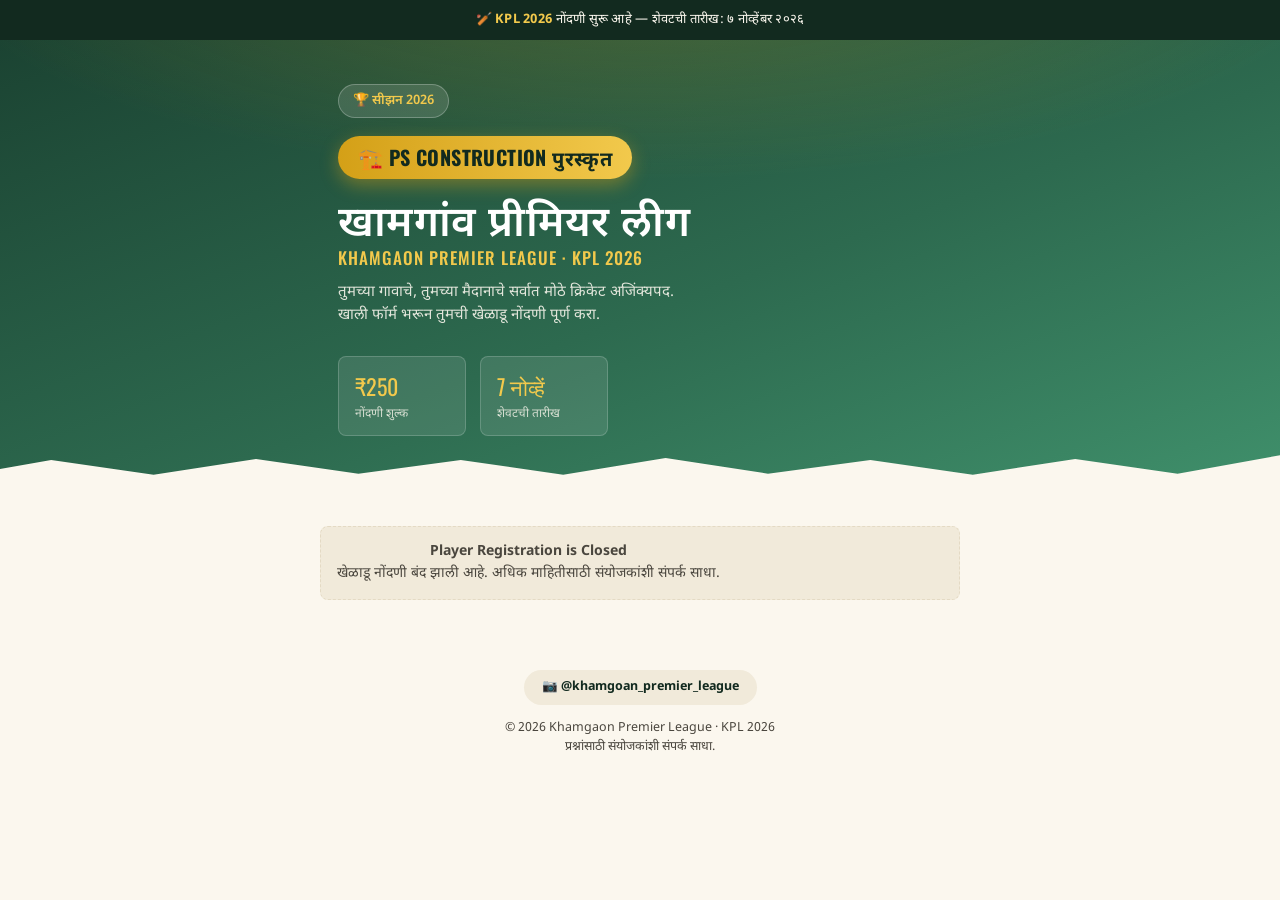
<file: index.html>
<!DOCTYPE html>
<html lang="mr">
<head>
<meta charset="UTF-8">
<meta name="viewport" content="width=device-width, initial-scale=1.0">
<title>खामगांव प्रीमियर लीग 2026 (KPL 2026) — खेळाडू नोंदणी</title>
<meta name="description" content="KPL 2026 खेळाडू ऑनलाइन नोंदणी — खामगांव प्रीमियर लीग">
<link rel="icon" href="data:image/svg+xml,%3Csvg xmlns='http://www.w3.org/2000/svg' viewBox='0 0 100 100'%3E%3Ctext y='.9em' font-size='90'%3E🏏%3C/text%3E%3C/svg%3E">
<link rel="stylesheet" href="style.css">
</head>
<body>

<div class="topbar">🏏 <strong>KPL 2026</strong> नोंदणी सुरू आहे — शेवटची तारीख: <span id="topbarDeadline">७ नोव्हेंबर २०२६</span></div>

<header class="hero">
  <div class="container">
    <span class="hero-badge">🏆 सीझन 2026</span>
    <h1 class="hero-title">
      <span class="sponsor-eyebrow">🏗️ PS CONSTRUCTION पुरस्कृत</span>
      खामगांव प्रीमियर लीग
      <span class="en">KHAMGAON PREMIER LEAGUE · KPL 2026</span>
    </h1>
    <p class="hero-sub">तुमच्या गावाचे, तुमच्या मैदानाचे सर्वात मोठे क्रिकेट अजिंक्यपद. खाली फॉर्म भरून तुमची खेळाडू नोंदणी पूर्ण करा.</p>
    <div class="hero-stats">
      <div class="hero-stat"><div class="num">₹250</div><div class="label">नोंदणी शुल्क</div></div>
      <div class="hero-stat"><div class="num" id="heroDeadline">7 नोव्हें</div><div class="label">शेवटची तारीख</div></div>
    </div>
  </div>
</header>

<main class="container section">

  <!-- Registration closed banner (shown/hidden by script.js) -->
  <div class="banner banner-closed" id="closedBanner" style="display:none;">
    <div>
      <strong>Player Registration is Closed</strong><br>
      खेळाडू नोंदणी बंद झाली आहे. अधिक माहितीसाठी संयोजकांशी संपर्क साधा.
    </div>
  </div>

  <!-- ================= FORM CARD ================= -->
  <section class="card" id="formCard">
    <div class="card-title">खेळाडू नोंदणी फॉर्म <span class="en">PLAYER REGISTRATION FORM</span></div>
    <p class="card-desc">सर्व माहिती अचूक भरा. * चिन्हांकित सर्व रकाने आवश्यक आहेत.</p>

    <div class="stepper">
      <div class="step active" data-step="1"></div>
      <div class="step" data-step="2"></div>
      <div class="step" data-step="3"></div>
    </div>
    <div class="step-labels">
      <span>खेळाडू माहिती</span>
      <span>पेमेंट</span>
      <span>फोटो अपलोड</span>
    </div>

    <div class="banner banner-error" id="formError" style="display:none;"></div>

    <form id="regForm" novalidate>

      <!-- STEP 1: player details -->
      <div class="form-step" data-step="1">
        <div class="field" data-field="playerName">
          <label>खेळाडूचे पूर्ण नाव <span class="en">Player Name</span> *</label>
          <input type="text" name="playerName" placeholder="उदा. रोहन देशमुख" autocomplete="name">
          <div class="field-error">कृपया खेळाडूचे पूर्ण नाव टाका.</div>
        </div>

        <div class="field" data-field="mobile">
          <label>मोबाईल नंबर <span class="en">Mobile Number</span> *</label>
          <input type="tel" name="mobile" placeholder="10 अंकी मोबाईल नंबर" maxlength="10" inputmode="numeric" autocomplete="tel">
          <div class="field-hint">हा नंबर एकदाच नोंदणीसाठी वापरता येईल.</div>
          <div class="field-error">कृपया वैध 10 अंकी मोबाईल नंबर टाका.</div>
        </div>

        <div class="field" data-field="age">
          <label>वय <span class="en">Age</span> *</label>
          <input type="number" name="age" placeholder="उदा. 22" min="8" max="65" inputmode="numeric">
          <div class="field-error">कृपया वैध वय टाका (8 ते 65 दरम्यान).</div>
        </div>

        <div class="field" data-field="role">
          <label>खेळण्याची भूमिका <span class="en">Playing Role</span> *</label>
          <div class="role-grid">
            <label class="role-option"><input type="radio" name="role" value="Batsman"> 🏏 बॅट्समन</label>
            <label class="role-option"><input type="radio" name="role" value="Bowler"> 🎯 बॉलर</label>
            <label class="role-option"><input type="radio" name="role" value="All Rounder"> 🌟 ऑल राऊंडर</label>
            <label class="role-option"><input type="radio" name="role" value="Wicket Keeper"> 🧤 विकेट कीपर</label>
            <label class="role-option"><input type="radio" name="role" value="Fielder"> 🏃 फिल्डर</label>
          </div>
          <div class="field-error">कृपया एक भूमिका निवडा.</div>
        </div>

        <div class="field" data-field="village">
          <label>गाव <span class="en">Village</span> *</label>
          <input type="text" name="village" placeholder="उदा. खामगांव">
          <div class="field-error">कृपया गावाचे नाव टाका.</div>
        </div>

        <div class="field" data-field="tshirt">
          <label>टी-शर्ट साईज <span class="en">T-Shirt Size</span> *</label>
          <select name="tshirt">
            <option value="">-- साईज निवडा --</option>
            <option value="S">S</option>
            <option value="M">M</option>
            <option value="L">L</option>
            <option value="XL">XL</option>
            <option value="XXL">XXL</option>
            <option value="3XL">3XL</option>
          </select>
          <div class="field-error">कृपया टी-शर्ट साईज निवडा.</div>
        </div>

        <button type="button" class="btn btn-primary" id="toStep2">पुढे: पेमेंट &nbsp;→</button>
      </div>

      <!-- STEP 2: payment -->
      <div class="form-step" data-step="2" style="display:none;">
        <div class="card pay-card">
          <div class="card-title" style="color:var(--cream);">नोंदणी शुल्क भरा <span class="en" style="color:rgba(251,247,238,0.75);">Registration Fee</span></div>
          <div class="pay-amount"><span class="rupee">₹</span>250</div>
          <div style="text-align:center;">
            <div class="qr-wrap">
              <img id="qrImg" alt="KPL 2026 payment QR code" width="190" height="190" src="[data-uri]">
            </div>
          </div>
          <div class="upi-id">
            <span id="upiIdText">kunalgoregaonkar2006-1@oksbi</span>
            <button type="button" class="copy-btn" id="copyUpiBtn">कॉपी</button>
          </div>
          <p style="font-size:12.5px; color:rgba(251,247,238,0.8); margin-top:14px;">वरील QR स्कॅन करा किंवा UPI आयडी वापरून ₹250 पाठवा, नंतर पेमेंटचा स्क्रीनशॉट पुढील स्टेपमध्ये अपलोड करा.</p>
        </div>
        <div class="btn-row">
          <button type="button" class="btn btn-secondary" id="backTo1">← मागे</button>
          <button type="button" class="btn btn-primary" id="toStep3">पेमेंट झाले, पुढे जा →</button>
        </div>
      </div>

      <!-- STEP 3: uploads -->
      <div class="form-step" data-step="3" style="display:none;">
        <div class="field" data-field="photo">
          <label>खेळाडूचा फोटो <span class="en">Player Photo</span> *</label>
          <div class="upload-box" id="photoBox">
            <input type="file" accept="image/*" name="photo" id="photoInput">
            <div class="upload-icon">📷</div>
            <div class="upload-text">फोटो निवडण्यासाठी टॅप करा</div>
          </div>
          <div class="upload-preview" id="photoPreview"><img alt="Player photo preview"></div>
          <div class="field-error">कृपया खेळाडूचा फोटो अपलोड करा.</div>
        </div>

        <div class="field" data-field="payment">
          <label>पेमेंट स्क्रीनशॉट <span class="en">Payment Screenshot</span> *</label>
          <div class="upload-box" id="paymentBox">
            <input type="file" accept="image/*" name="payment" id="paymentInput">
            <div class="upload-icon">🧾</div>
            <div class="upload-text">पेमेंट स्क्रीनशॉट निवडण्यासाठी टॅप करा</div>
          </div>
          <div class="upload-preview" id="paymentPreview"><img alt="Payment screenshot preview"></div>
          <div class="field-hint">⚠️ हा तुमचा फोटो नसून, UPI पेमेंट झाल्याचा स्क्रीनशॉट असावा (₹250 दाखवणारा).</div>
          <div class="field-error">कृपया पेमेंट स्क्रीनशॉट अपलोड करा.</div>
        </div>

        <div class="field" data-field="utr">
          <label>UTR / Transaction ID <span class="en">UPI Reference No.</span> *</label>
          <input type="text" id="utrInput" name="utr" inputmode="numeric" maxlength="12" placeholder="12 अंकी UTR नंबर">
          <div class="field-hint">पेमेंट स्क्रीनशॉटमध्ये "UPI Ref. No." / "UTR" / "Transaction ID" खाली 12 अंकी नंबर असतो.</div>
          <div class="field-error">कृपया 12 अंकी UTR / Transaction ID टाका.</div>
        </div>

        <div class="field" data-field="payConfirm" style="background:var(--cream-dim); border-radius:var(--radius-sm); padding:14px;">
          <label style="display:flex; align-items:flex-start; gap:10px; cursor:pointer; margin-bottom:0;">
            <input type="checkbox" id="payConfirmCheck" style="width:20px; height:20px; margin-top:2px; flex-shrink:0;">
            <span>मी <strong>₹250</strong> पेमेंट केले आहे आणि वरती स्क्रीनशॉट अपलोड केला आहे. <span class="en">I confirm I have paid ₹250 and uploaded proof.</span></span>
          </label>
          <div class="field-error">सबमिट करण्याआधी वरची खात्री टिक करा.</div>
        </div>

        <div class="btn-row">
          <button type="button" class="btn btn-secondary" id="backTo2">← मागे</button>
          <button type="submit" class="btn btn-primary" id="submitBtn">
            <span id="submitLabel">नोंदणी सबमिट करा</span>
          </button>
        </div>
      </div>
    </form>
  </section>

  <!-- ================= SUCCESS CARD ================= -->
  <section class="card" id="successCard" style="display:none;">
    <div class="success-wrap">
      <div class="success-icon">✓</div>
      <div class="card-title" style="text-align:center;">धन्यवाद! Thank You! 🎉</div>
      <p style="color:var(--ink-soft); text-align:center; margin-top:6px;">तुमची KPL 2026 खेळाडू नोंदणी <strong>यशस्वीरित्या सेव्ह झाली आहे</strong>.<br>Your registration has been saved successfully.</p>
      <div>
        <div class="success-row"><span class="k">खेळाडूचे नाव</span><span class="v" id="successName">—</span></div>
        <div class="success-row"><span class="k">स्पर्धा</span><span class="v">खामगांव प्रीमियर लीग 2026</span></div>
        <div class="success-row"><span class="k">नोंदणी शुल्क</span><span class="v">₹250</span></div>
      </div>
      <p style="font-size:12.5px; color:var(--ink-soft); text-align:center; margin-top:14px; background:var(--cream-dim); padding:10px; border-radius:8px;">⏳ तुमचं पेमेंट संयोजकांकडून तपासलं जाईल. पडताळणी झाल्यावरच नोंदणी अंतिम (confirmed) मानली जाईल.</p>
    </div>
  </section>

</main>

<footer class="footer">
  <a href="https://www.instagram.com/khamgoan_premier_league/" target="_blank" rel="noopener" style="display:inline-flex; align-items:center; gap:6px; color:var(--pitch-dark); text-decoration:none; font-weight:700; background:var(--cream-dim); padding:8px 18px; border-radius:999px; margin-bottom:14px;">
    📷 @khamgoan_premier_league
  </a><br>
  © 2026 Khamgaon Premier League · KPL 2026<br>
  प्रश्नांसाठी संयोजकांशी संपर्क साधा.
</footer>

<script src="script.js"></script>
</body>
</html>
</file>
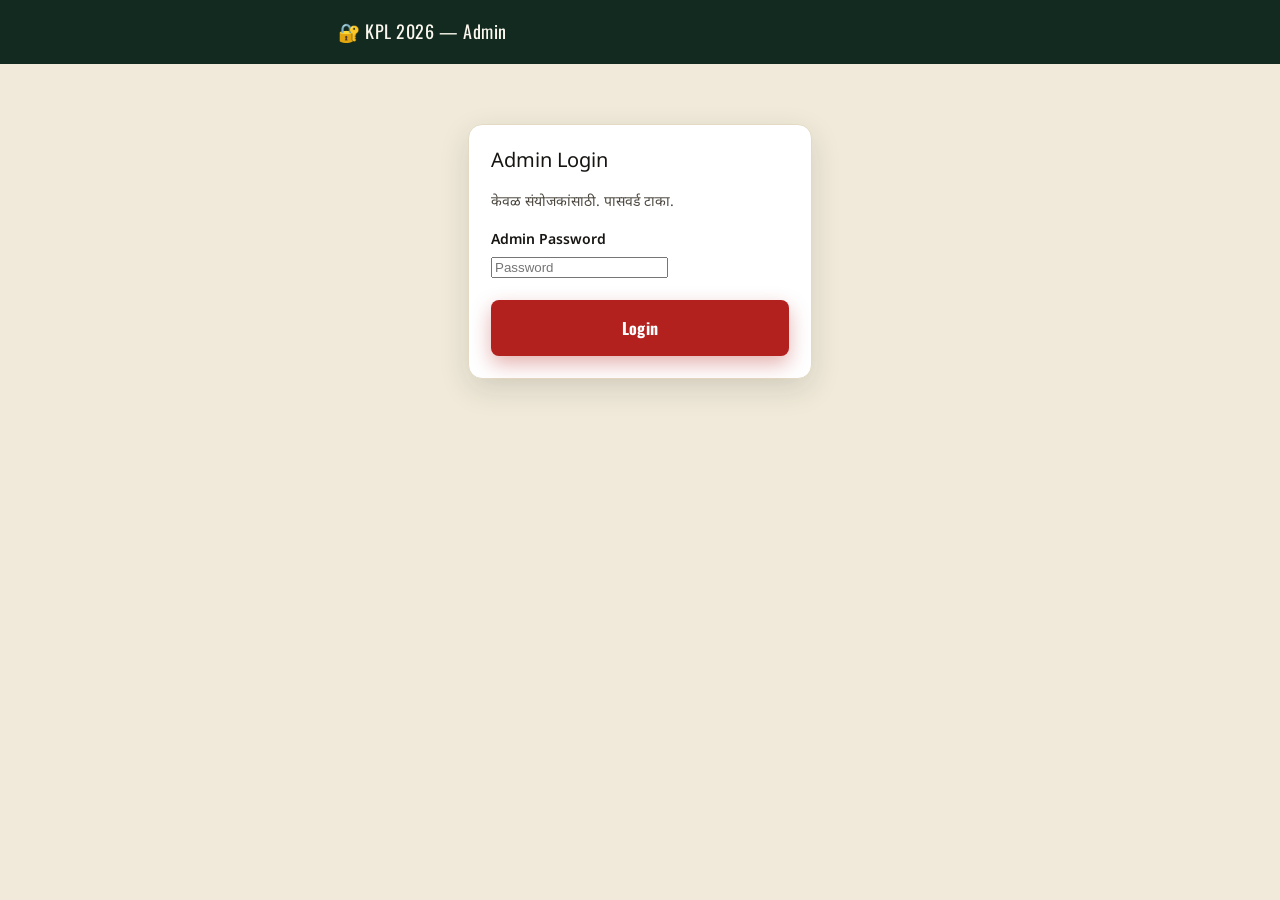
<file: admin.html>
<!DOCTYPE html>
<html lang="mr">
<head>
<meta charset="UTF-8">
<meta name="viewport" content="width=device-width, initial-scale=1.0">
<title>KPL 2026 — Admin Dashboard</title>
<link rel="icon" href="data:image/svg+xml,%3Csvg xmlns='http://www.w3.org/2000/svg' viewBox='0 0 100 100'%3E%3Ctext y='.9em' font-size='90'%3E🔐%3C/text%3E%3C/svg%3E">
<link rel="stylesheet" href="style.css">
<style>
  body { background: var(--cream-dim); }
  .admin-header {
    background: var(--pitch-dark); color: var(--cream);
    padding: 18px 0; margin-bottom: 20px;
  }
  .admin-header .container { display:flex; align-items:center; justify-content:space-between; }
  .admin-title { font-family:'Oswald',sans-serif; font-size:18px; letter-spacing:0.03em; }
  .admin-wrap { max-width: 1080px; }
  .login-box { max-width: 380px; margin: 60px auto; }
  .stat-grid { display:grid; grid-template-columns: repeat(2,1fr); gap:12px; margin-bottom:20px; }
  @media (min-width:700px){ .stat-grid{ grid-template-columns: repeat(4,1fr);} }
  .stat-box { background:var(--white); border:1px solid var(--line); border-radius:var(--radius-sm); padding:16px; }
  .stat-box .num { font-family:'Oswald',sans-serif; font-size:26px; color:var(--pitch-dark); }
  .stat-box .label { font-size:12.5px; color:var(--ink-soft); margin-top:2px; }
  .toolbar { display:flex; flex-wrap:wrap; gap:10px; margin-bottom:16px; }
  .toolbar input, .toolbar select {
    padding:10px 12px; border:1.5px solid var(--line); border-radius:var(--radius-sm);
    font-size:14px; background:var(--white); flex:1; min-width:140px;
  }
  table { width:100%; border-collapse:collapse; background:var(--white); border-radius:var(--radius-sm); overflow:hidden; }
  th, td { padding:10px 12px; font-size:13px; text-align:left; border-bottom:1px solid var(--line); white-space:nowrap; }
  th { background:var(--cream-dim); font-family:'Oswald',sans-serif; letter-spacing:0.02em; }
  .table-scroll { overflow-x:auto; border:1px solid var(--line); border-radius:var(--radius-sm); }
  .thumb { width:38px; height:38px; border-radius:6px; object-fit:cover; cursor:pointer; }
  .row-actions { display:flex; gap:6px; }
  .icon-btn {
    border:1px solid var(--line); background:var(--white); border-radius:6px;
    padding:6px 9px; font-size:13px;
  }
  .icon-btn.danger { border-color:#f3c9c8; color:var(--ball-red); }
  .status-badge { display:inline-block; padding:4px 10px; border-radius:999px; font-size:12px; font-weight:700; }
  .status-pending { background:#FCEED3; color:#8a5a00; }
  .status-verified { background:#DFF3E7; color:#1B4332; }
  .verify-btn { border:1px solid var(--turf); color:var(--turf); background:var(--white); border-radius:6px; padding:5px 9px; font-size:12px; font-weight:600; margin-top:4px; }
  .empty-state { text-align:center; padding:40px 16px; color:var(--ink-soft); }
  #loginError { display:none; }
  .modal-backdrop {
    display:none; position:fixed; inset:0; background:rgba(20,30,25,0.6);
    align-items:center; justify-content:center; padding:20px; z-index:50;
  }
  .modal-backdrop.open { display:flex; }
  .modal { background:var(--white); border-radius:var(--radius); padding:20px; max-width:420px; width:100%; max-height:90vh; overflow:auto; }
  @media print {
    .no-print { display:none !important; }
  }
</style>
</head>
<body>

<!-- LOGIN -->
<div id="loginView">
  <div class="admin-header"><div class="container"><div class="admin-title">🔐 KPL 2026 — Admin</div></div></div>
  <div class="container login-box">
    <div class="card">
      <div class="card-title">Admin Login</div>
      <p class="card-desc">केवळ संयोजकांसाठी. पासवर्ड टाका.</p>
      <div class="banner banner-error" id="loginError">चुकीचा पासवर्ड. पुन्हा प्रयत्न करा.</div>
      <div class="field">
        <label>Admin Password</label>
        <input type="password" id="passwordInput" placeholder="Password">
      </div>
      <button class="btn btn-primary" id="loginBtn">Login</button>
    </div>
  </div>
</div>

<!-- DASHBOARD -->
<div id="dashboardView" style="display:none;">
  <div class="admin-header">
    <div class="container">
      <div class="admin-title">🏏 KPL 2026 — Admin Dashboard</div>
      <button class="icon-btn no-print" id="logoutBtn" style="background:transparent;border-color:rgba(255,255,255,0.3);color:var(--cream);">Logout</button>
    </div>
  </div>

  <div class="container admin-wrap">
    <div class="stat-grid">
      <div class="stat-box"><div class="num" id="statTotal">0</div><div class="label">Total Registered Players</div></div>
      <div class="stat-box"><div class="num" id="statToday">0</div><div class="label">Today's Registrations</div></div>
      <div class="stat-box"><div class="num" id="statVillages">0</div><div class="label">Villages Represented</div></div>
      <div class="stat-box"><div class="num" id="statStatus">Open</div><div class="label">Registration Status</div></div>
      <div class="stat-box"><div class="num" id="statPending" style="color:#B3211E;">0</div><div class="label">Payment Pending Verification</div></div>
    </div>

    <section class="settings-card no-print" aria-labelledby="registrationSettingsTitle">
      <div class="card-title" id="registrationSettingsTitle">Registration Settings</div>
      <p class="card-desc">Deadline IST (India time) आणि registration Open/Close इथून नियंत्रित करा.</p>
      <div class="settings-grid">
        <div><label for="registrationDeadline">Registration Deadline (IST)</label><input type="datetime-local" id="registrationDeadline" value="2026-11-07T23:59" required></div>
        <div><label for="registrationEnabled">Registration Control</label><select id="registrationEnabled"><option value="true">Open (deadline पर्यंत)</option><option value="false">Close now</option></select></div>
      </div>
      <div class="setting-actions"><button class="btn btn-primary" id="saveRegistrationSettingsBtn">Save Registration Settings</button><button class="icon-btn" id="reloadRegistrationSettingsBtn">Reload Settings</button></div>
      <div id="settingsMessage" role="status" aria-live="polite"></div>
    </section>

    <div class="toolbar no-print">
      <input type="text" id="searchInput" placeholder="🔍 Search by name or mobile">
      <select id="roleFilter">
        <option value="">All Roles</option>
        <option value="Batsman">Batsman</option>
        <option value="Bowler">Bowler</option>
        <option value="All Rounder">All Rounder</option>
        <option value="Wicket Keeper">Wicket Keeper</option>
        <option value="Fielder">Fielder</option>
      </select>
      <select id="villageFilter"><option value="">All Villages</option></select>
      <button class="icon-btn" id="exportBtn">⬇ Export CSV</button>
      <button class="icon-btn" id="printBtn">🖨 Print</button>
      <button class="icon-btn" id="refreshBtn">↻ Refresh</button>
    </div>

    <div class="table-scroll">
      <table>
        <thead>
          <tr>
            <th>Reg. ID</th><th>Photo</th><th>Name</th><th>Mobile</th><th>Age</th>
            <th>Role</th><th>Village</th><th>Size</th><th>Payment</th><th>Status</th><th>Date</th>
            <th class="no-print">Actions</th>
          </tr>
        </thead>
        <tbody id="playersBody"></tbody>
      </table>
    </div>
    <div class="empty-state" id="emptyState" style="display:none;">अजून कोणतीही नोंदणी नाही.</div>
  </div>
</div>

<!-- Image preview modal -->
<div class="modal-backdrop" id="imgModal">
  <div class="modal">
    <img id="modalImg" alt="preview" style="width:100%;border-radius:8px;">
    <button class="btn btn-secondary" style="margin-top:12px;" id="closeModal">Close</button>
  </div>
</div>

<script src="admin.js"></script>
</body>
</html>
</file>
<file: style.css>
/* =========================================================
   KPL 2026 — Khamgaon Premier League
   Design tokens
   Palette: pitch green (#1B4332 / #2D6A4F), trophy gold (#D4A017),
   ball-seam red (#B3211E), stadium cream (#FBF7EE), ink (#151515)
   Type: 'Oswald' for scoreboard-style headings, 'Noto Sans' /
   'Noto Sans Devanagari' for bilingual body copy.
   ========================================================= */

@import url('https://fonts.googleapis.com/css2?family=Oswald:wght@400;500;600;700&family=Noto+Sans:wght@400;500;600;700&family=Noto+Sans+Devanagari:wght@400;500;600;700&display=swap');

:root {
  --pitch-dark: #122A1F;
  --pitch: #1B4332;
  --turf: #2D6A4F;
  --turf-light: #40916C;
  --gold: #D4A017;
  --gold-light: #F2C94C;
  --ball-red: #B3211E;
  --cream: #FBF7EE;
  --cream-dim: #F1EADA;
  --ink: #171512;
  --ink-soft: #4A463E;
  --line: #E4DAC4;
  --white: #FFFFFF;
  --shadow: 0 10px 30px rgba(18, 42, 31, 0.14);
  --radius: 14px;
  --radius-sm: 8px;
}

* { box-sizing: border-box; }

html { scroll-behavior: smooth; }

body {
  margin: 0;
  background: var(--cream);
  color: var(--ink);
  font-family: 'Noto Sans Devanagari', 'Noto Sans', sans-serif;
  line-height: 1.55;
  -webkit-font-smoothing: antialiased;
}

img { max-width: 100%; display: block; }

.heading, h1, h2, h3 {
  font-family: 'Oswald', 'Noto Sans Devanagari', sans-serif;
  font-weight: 600;
  letter-spacing: 0.01em;
  color: var(--pitch-dark);
  margin: 0;
}

a { color: inherit; }

button { font-family: inherit; cursor: pointer; }

.container {
  max-width: 640px;
  margin: 0 auto;
  padding: 0 18px;
}

/* ---------- Top bar ---------- */
.topbar {
  background: var(--pitch-dark);
  color: var(--cream);
  padding: 10px 0;
  font-size: 13px;
  text-align: center;
  letter-spacing: 0.02em;
}
.topbar strong { color: var(--gold-light); }

.sponsor-eyebrow {
  display: flex;
  width: fit-content;
  align-items: center;
  gap: 9px;
  background: linear-gradient(90deg, var(--gold), var(--gold-light));
  color: var(--pitch-dark);
  font-family: 'Oswald', 'Noto Sans Devanagari', sans-serif;
  font-weight: 700;
  font-size: 20px;
  letter-spacing: 0.02em;
  padding: 10px 20px;
  border-radius: 999px;
  margin-bottom: 14px;
  box-shadow: 0 6px 18px rgba(212,160,23,0.45);
}
.hero {
  position: relative;
  background:
    radial-gradient(1200px 400px at 50% -100px, rgba(212,160,23,0.25), transparent 60%),
    linear-gradient(160deg, var(--pitch) 0%, var(--turf) 55%, var(--turf-light) 100%);
  color: var(--cream);
  padding: 44px 0 64px;
  overflow: hidden;
}

.hero::after {
  content: "";
  position: absolute;
  inset: auto 0 -1px 0;
  height: 46px;
  background: var(--cream);
  clip-path: polygon(0 100%, 100% 100%, 100% 0, 92% 40%, 84% 8%, 76% 42%, 68% 10%, 60% 40%, 52% 6%, 44% 42%, 36% 10%, 28% 40%, 20% 8%, 12% 42%, 4% 10%, 0 30%);
}

.hero .container { position: relative; z-index: 1; }

.hero-badge {
  display: inline-flex;
  align-items: center;
  gap: 8px;
  background: rgba(255,255,255,0.12);
  border: 1px solid rgba(255,255,255,0.25);
  color: var(--gold-light);
  padding: 6px 14px;
  border-radius: 999px;
  font-size: 13px;
  font-weight: 600;
  margin-bottom: 18px;
}

.hero-title {
  font-size: 34px;
  line-height: 1.15;
  color: var(--white);
  margin-bottom: 6px;
}

.hero-title .en {
  display: block;
  font-size: 17px;
  font-weight: 500;
  color: var(--gold-light);
  margin-top: 6px;
  font-family: 'Oswald', sans-serif;
  letter-spacing: 0.06em;
}

.hero-sub {
  color: rgba(251,247,238,0.88);
  max-width: 46ch;
  margin-top: 14px;
  font-size: 15px;
}

.hero-stats {
  display: flex;
  gap: 14px;
  margin-top: 28px;
  flex-wrap: wrap;
}

.hero-stat {
  background: rgba(255,255,255,0.1);
  border: 1px solid rgba(255,255,255,0.18);
  border-radius: var(--radius-sm);
  padding: 12px 16px;
  min-width: 128px;
}

.hero-stat .num {
  font-family: 'Oswald', sans-serif;
  font-size: 22px;
  color: var(--gold-light);
}

.hero-stat .label {
  font-size: 12px;
  color: rgba(251,247,238,0.8);
  margin-top: 2px;
}

/* ---------- Sections ---------- */
.section { padding: 26px 0; }

.card {
  background: var(--white);
  border: 1px solid var(--line);
  border-radius: var(--radius);
  box-shadow: var(--shadow);
  padding: 22px;
  margin-bottom: 20px;
}

.card-title {
  font-size: 20px;
  margin-bottom: 4px;
}

.card-title .en {
  display: block;
  font-size: 12px;
  font-weight: 500;
  color: var(--ink-soft);
  text-transform: none;
  font-family: 'Oswald', sans-serif;
  letter-spacing: 0.06em;
  margin-top: 2px;
}

.card-desc {
  color: var(--ink-soft);
  font-size: 14px;
  margin-bottom: 16px;
}

/* ---------- Stepper ---------- */
.stepper {
  display: flex;
  gap: 6px;
  margin-bottom: 22px;
}

.step {
  flex: 1;
  height: 4px;
  border-radius: 4px;
  background: var(--line);
  position: relative;
  overflow: hidden;
}

.step.active, .step.done { background: var(--turf); }

.step-labels {
  display: flex;
  justify-content: space-between;
  font-size: 11px;
  color: var(--ink-soft);
  margin-top: -14px;
  margin-bottom: 20px;
}

/* ---------- Form ---------- */
.field { margin-bottom: 18px; }

.field label {
  display: block;
  font-size: 14px;
  font-weight: 600;
  margin-bottom: 6px;
  color: var(--ink);
}

.field label .en {
  font-weight: 500;
  color: var(--ink-soft);
  font-size: 12px;
  margin-left: 4px;
}

.field input[type="text"],
.field input[type="tel"],
.field input[type="number"],
.field select {
  width: 100%;
  padding: 13px 14px;
  border: 1.5px solid var(--line);
  border-radius: var(--radius-sm);
  font-size: 15px;
  background: var(--cream-dim);
  color: var(--ink);
  transition: border-color 0.15s, background 0.15s;
}

.field input:focus, .field select:focus {
  outline: none;
  border-color: var(--turf);
  background: var(--white);
}

.field-hint { font-size: 12px; color: var(--ink-soft); margin-top: 5px; }
.field-error {
  font-size: 12.5px;
  color: var(--ball-red);
  margin-top: 6px;
  display: none;
  font-weight: 600;
}
.field.invalid input, .field.invalid select { border-color: var(--ball-red); background: #FBEAEA; }
.field.invalid .field-error { display: block; }

.role-grid {
  display: grid;
  grid-template-columns: repeat(2, 1fr);
  gap: 10px;
}

.role-option {
  border: 1.5px solid var(--line);
  background: var(--cream-dim);
  border-radius: var(--radius-sm);
  padding: 12px 10px;
  text-align: center;
  font-size: 13.5px;
  font-weight: 600;
  color: var(--ink);
}

.role-option input { display: none; }

.role-option.selected {
  border-color: var(--turf);
  background: rgba(45,106,79,0.1);
  color: var(--pitch-dark);
}

/* ---------- Upload ---------- */
.upload-box {
  border: 2px dashed var(--line);
  border-radius: var(--radius-sm);
  background: var(--cream-dim);
  padding: 20px;
  text-align: center;
  position: relative;
}

.upload-box.has-file { border-style: solid; border-color: var(--turf); }

.upload-box input[type="file"] {
  position: absolute;
  inset: 0;
  opacity: 0;
  cursor: pointer;
}

.upload-icon { font-size: 26px; margin-bottom: 6px; }
.upload-text { font-size: 13.5px; color: var(--ink-soft); }
.upload-preview {
  margin-top: 12px;
  max-height: 160px;
  border-radius: var(--radius-sm);
  overflow: hidden;
  display: none;
}
.upload-preview img { width: 100%; object-fit: cover; }

/* ---------- Payment card ---------- */
.pay-card {
  background: linear-gradient(160deg, var(--pitch-dark), var(--pitch));
  color: var(--cream);
  border: none;
}

.pay-amount {
  font-family: 'Oswald', sans-serif;
  font-size: 40px;
  color: var(--gold-light);
  margin: 4px 0 2px;
}

.pay-amount .rupee { font-size: 24px; vertical-align: 4px; margin-right: 2px; }

.qr-wrap {
  background: var(--white);
  border-radius: var(--radius-sm);
  padding: 14px;
  display: inline-block;
  margin: 16px 0;
}

.qr-wrap img { width: 190px; height: 190px; }

.upi-id {
  background: rgba(255,255,255,0.1);
  border: 1px solid rgba(255,255,255,0.2);
  border-radius: var(--radius-sm);
  padding: 10px 14px;
  font-size: 14px;
  font-family: 'Oswald', sans-serif;
  letter-spacing: 0.02em;
  display: flex;
  justify-content: space-between;
  align-items: center;
  gap: 10px;
}

.copy-btn {
  background: var(--gold);
  color: var(--pitch-dark);
  border: none;
  border-radius: 6px;
  padding: 6px 12px;
  font-size: 12.5px;
  font-weight: 700;
}

/* ---------- Buttons ---------- */
.btn {
  display: inline-flex;
  align-items: center;
  justify-content: center;
  gap: 8px;
  width: 100%;
  padding: 16px 20px;
  border-radius: var(--radius-sm);
  border: none;
  font-size: 16px;
  font-weight: 700;
  font-family: 'Oswald', 'Noto Sans Devanagari', sans-serif;
  letter-spacing: 0.02em;
  transition: transform 0.1s, box-shadow 0.15s, opacity 0.15s;
}

.btn:active { transform: scale(0.98); }

.btn-primary {
  background: var(--ball-red);
  color: var(--white);
  box-shadow: 0 8px 20px rgba(179,33,30,0.35);
}
.btn-primary:disabled { opacity: 0.55; box-shadow: none; }

.btn-secondary {
  background: transparent;
  color: var(--pitch-dark);
  border: 1.5px solid var(--line);
}

.btn-row { display: flex; gap: 10px; }
.btn-row .btn { flex: 1; }

/* ---------- Status messages ---------- */
.banner {
  border-radius: var(--radius-sm);
  padding: 14px 16px;
  font-size: 14px;
  margin-bottom: 18px;
  display: flex;
  gap: 10px;
  align-items: flex-start;
}
.banner-info { background: #E9F3EE; color: var(--pitch-dark); }
.banner-error { background: #FBEAEA; color: var(--ball-red); }
.banner-closed { background: var(--cream-dim); border: 1px dashed var(--line); color: var(--ink-soft); text-align: center; }

/* ---------- Success screen ---------- */
.success-wrap { text-align: center; padding: 10px 0 20px; }
.success-icon {
  width: 72px; height: 72px; border-radius: 50%;
  background: var(--turf); color: var(--white);
  font-size: 34px; display: flex; align-items: center; justify-content: center;
  margin: 0 auto 16px;
}
.success-id {
  font-family: 'Oswald', sans-serif;
  background: var(--cream-dim);
  border: 1.5px dashed var(--gold);
  border-radius: var(--radius-sm);
  padding: 14px;
  font-size: 20px;
  color: var(--pitch-dark);
  margin: 16px 0;
  letter-spacing: 0.03em;
}
.success-row {
  display: flex; justify-content: space-between;
  padding: 10px 0; border-bottom: 1px solid var(--line);
  font-size: 14px; text-align: left;
}
.success-row:last-child { border-bottom: none; }
.success-row .k { color: var(--ink-soft); }
.success-row .v { font-weight: 600; }

/* ---------- Loading spinner ---------- */
.spinner {
  width: 18px; height: 18px; border-radius: 50%;
  border: 2.5px solid rgba(255,255,255,0.4);
  border-top-color: var(--white);
  animation: spin 0.7s linear infinite;
}
@keyframes spin { to { transform: rotate(360deg); } }

/* ---------- Footer ---------- */
.footer {
  text-align: center;
  padding: 26px 18px 40px;
  color: var(--ink-soft);
  font-size: 12.5px;
}

/* ---------- Reduced motion ---------- */
@media (prefers-reduced-motion: reduce) {
  html { scroll-behavior: auto; }
  .spinner { animation: none; }
}

@media (min-width: 700px) {
  .hero-title { font-size: 42px; }
  .role-grid { grid-template-columns: repeat(3, 1fr); }
}
</file>
